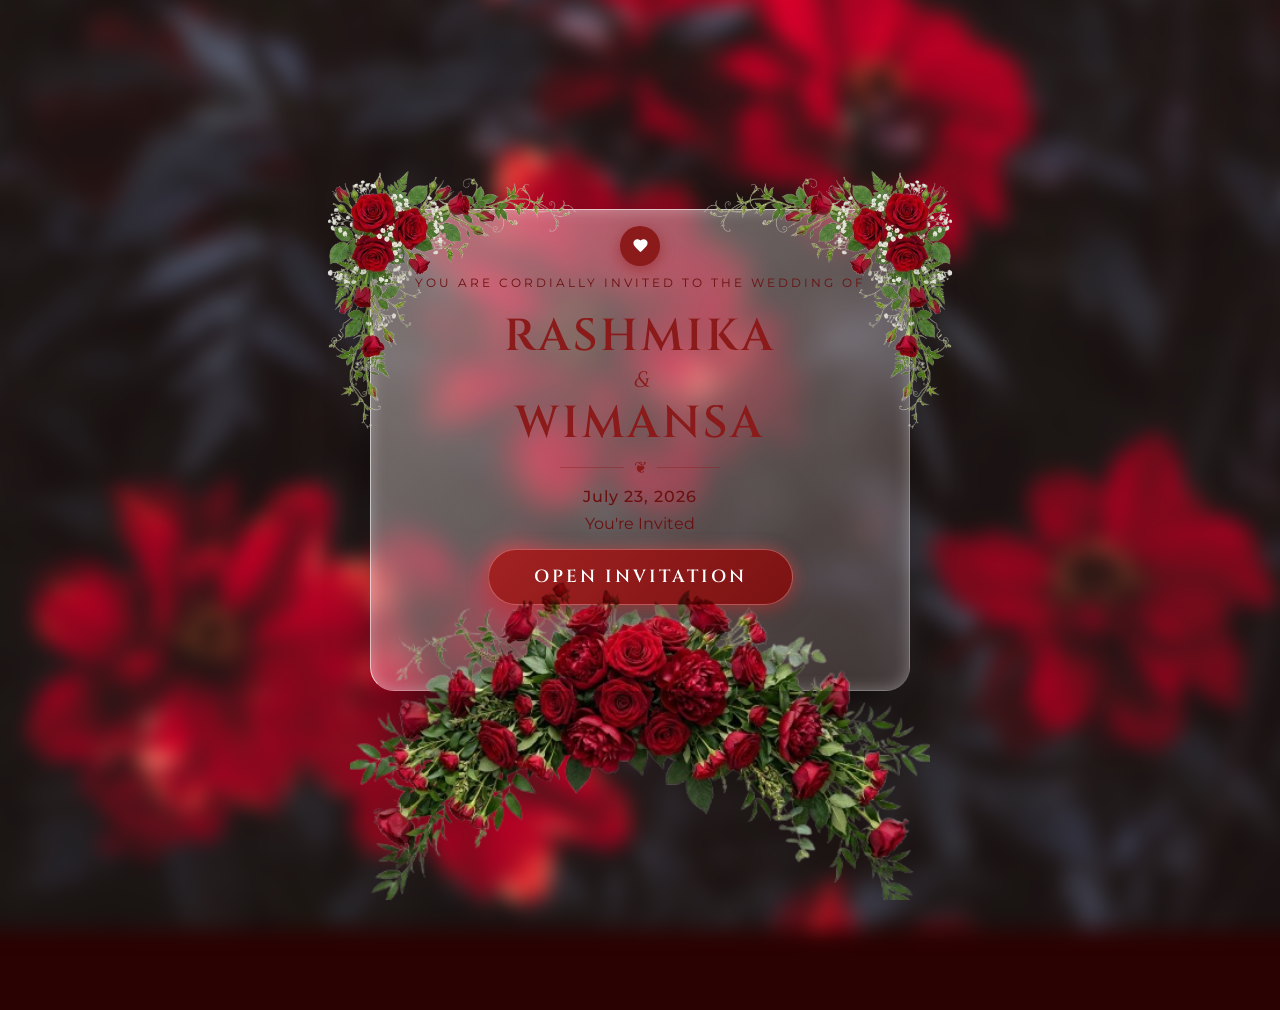
<file: index.html>
<!DOCTYPE html>
<html lang="en">

<head>
    <meta charset="UTF-8">
    <meta name="viewport" content="width=device-width, initial-scale=1.0">
    <title>Wedding Invitation | Rashmika & Wimansa</title>
    <meta name="description" content="You are invited to the wedding of Rashmika and Wimansa.">
    <link rel="stylesheet" href="assets/css/style.css">
    <link rel="stylesheet" href="assets/css/invitation.css">
    <link rel="stylesheet" href="assets/css/magic.css">
    <link
        href="https://fonts.googleapis.com/css2?family=Cinzel:wght@400;500;600&family=Montserrat:wght@300;400;500;600&family=Great+Vibes&display=swap"
        rel="stylesheet">
</head>

<body class="inv-body" style="overflow: hidden;">

    <!-- =========================
         LANDING VIEW
         ========================= -->
    <div id="landing-view">
        <!-- Blurred Background -->
        <div class="bg-blur"></div>

        <!-- Raining flower petals layer (above bg, below card) -->
        <div id="petal-rain-landing" class="petal-rain"></div>

        <!-- Main centered layout -->
        <div class="page-wrapper">
            <div class="card">
                <!-- TOP-LEFT corner vine -->
                <img src="assets/images/top_left_vine.png" class="corner-vine corner-vine--tl" alt="top left floral vine">
                <!-- TOP-RIGHT corner vine -->
                <img src="assets/images/top_right_vine.png" class="corner-vine corner-vine--tr" alt="top right floral vine">
                <!-- Heart badge -->
                <div class="heart-badge">
                    <svg viewBox="0 0 24 24" fill="white" width="17" height="17">
                        <path d="M12 21.35l-1.45-1.32C5.4 15.36 2 12.28 2 8.5 2 5.42 4.42 3 7.5 3c1.74 0 3.41.81 4.5 2.09C13.09 3.81 14.76 3 16.5 3 19.58 3 22 5.42 22 8.5c0 3.78-3.4 6.86-8.55 11.54L12 21.35z" />
                    </svg>
                </div>
                <!-- Card content -->
                <div class="card-body">
                    <p class="invite-text">You are cordially invited to the wedding of</p>
                    <h1 class="names">RASHMIKA</h1>
                    <p class="and">&</p>
                    <h1 class="names">WIMANSA</h1>
                    <div class="divider">
                        <span class="line"></span>
                        <span class="ornament">❦</span>
                        <span class="line"></span>
                    </div>
                    <p class="date">July 23, 2026</p>
                    <p class="youre-invited">You're Invited</p>
                    <button id="openInvitationBtn" class="btn">Open Invitation</button>
                </div>
                <!-- Bottom vine: absolutely at the card's bottom edge, overlapping the button -->
                <img src="assets/images/red_bottom_vine.png" class="bottom-red-vine" alt="red floral vine">
            </div>
        </div>
    </div>

    <!-- =========================
         INVITATION VIEW
         ========================= -->
    <div id="invitation-view" style="display: none; opacity: 0; transition: opacity 0.8s ease;">
        <!-- Painted Red Floral Background -->
        <div class="bg-painted"></div>

        <!-- Page Scroll Wrapper -->
        <div class="inv-scroll-wrapper">

            <!-- Raining flower petals layer -->
            <div id="petal-rain" class="petal-rain"></div>

            <!-- Hero Section: Displaying the Names inside the Arch/Oval Shape -->
            <section class="inv-hero-section">
                <div class="names-arch-container">
                    <div class="names-arch">
                        <div class="arch-content">
                            <h2 class="arch-title">RASHMIKA</h2>
                            <div class="arch-amp">&</div>
                            <h2 class="arch-title">WIMANSA</h2>
                        </div>
                        <img src="assets/images/red_flower_cluster.png" class="arch-flowers" alt="red flowers cluster">
                    </div>
                </div>
            </section>

            <!-- Details Section -->
            <section class="inv-details-section">
                <div class="inv-detail-card">
                    <!-- Topic: Ceremony Info -->
                    <h1 class="section-main-title">Ceremony Info</h1>

                    <!-- Parents Section -->
                    <div class="inv-parents-container">
                        <div class="parent-block">
                            <p class="parent-salutation">Mr. & Mrs.</p>
                            <p class="parent-name">Y.R.Jayathilaka</p>
                            <p class="parent-name">Sumana Gamage</p>
                            <p class="parent-address">Weeraketiya</p>
                        </div>
                        <div class="parent-block">
                            <p class="parent-salutation">Mr. & Mrs.</p>
                            <p class="parent-name">M.D Sugath Chinthaka</p>
                            <p class="parent-name">B.G Thamara Darshani</p>
                            <p class="parent-address">Matara</p>
                        </div>
                    </div>

                    <div class="inv-divider">
                        <span class="inv-dline"></span>
                        <span class="inv-dornament">❦</span>
                        <span class="inv-dline"></span>
                    </div>

                    <p class="inv-announcement">With joy, we announce the marriage of</p>
                    <h2 class="inv-couple-names-detail">
                        Rashmika <span class="couple-amp">&</span> Wimansa
                    </h2>

                    <div class="inv-venue-block">
                        <p class="venue-label">Wedding Ceremony</p>
                        <p class="venue-name">New River Bank Hotel</p>
                    </div>

                    <div class="inv-date-time-block">
                        <div class="dt-time-label">Time</div>
                        <div class="dt-time">6:00 P.M</div>
                        <div class="dt-calendar">
                            <span class="dt-day">Thursday</span>
                            <span class="dt-sep">|</span>
                            <span class="dt-date">23</span>
                            <span class="dt-sep">|</span>
                            <span class="dt-month-year">JULY 2026</span>
                        </div>
                    </div>

                    <!-- Our Story Section -->
                    <div class="our-story-section">
                        <div class="inv-divider">
                            <span class="inv-dline"></span>
                            <span class="inv-dornament">❦</span>
                            <span class="inv-dline"></span>
                        </div>
                        <h3 class="story-title">Our Story</h3>
                        <div class="coverflow-container">
                            <div class="coverflow-wrap">
                                <img src="assets/images/WhatsApp Image 2026-07-06 at 11.26.34 PM.jpeg" class="story-image active" alt="Our Story 1">
                                <img src="assets/images/WhatsApp Image 2026-07-06 at 11.26.35 PM.jpeg" class="story-image" alt="Our Story 2">
                                <img src="assets/images/WhatsApp Image 2026-07-06 at 11.26.35 PM (1).jpeg" class="story-image" alt="Our Story 3">
                                <img src="assets/images/WhatsApp Image 2026-07-06 at 11.26.35 PM (2).jpeg" class="story-image" alt="Our Story 4">
                                <img src="assets/images/WhatsApp Image 2026-07-06 at 11.26.36 PM.jpeg" class="story-image" alt="Our Story 5">
                            </div>
                        </div>
                        <p class="story-desc">"Two souls, one heart — forever begins today."</p>
                    </div>

                    <!-- Reception Info Section -->
                    <div class="reception-section">
                        <div class="inv-divider">
                            <span class="inv-dline"></span>
                            <span class="inv-dornament">❦</span>
                            <span class="inv-dline"></span>
                        </div>
                        
                        <h3 class="reception-title">Reception Info</h3>
                        <p class="reception-invite">We invite you to celebrate with us at:</p>
                        
                        <div class="inv-date-time-block">
                            <div class="dt-time-label">Time</div>
                            <div class="dt-time">6:00 P.M</div>
                            <div class="dt-calendar">
                                <span class="dt-day">Thursday</span>
                                <span class="dt-sep">|</span>
                                <span class="dt-date">23</span>
                                <span class="dt-sep">|</span>
                                <span class="dt-month-year">JULY 2026</span>
                            </div>
                        </div>
                        
                        <div class="reception-timeline">
                            <div class="timeline-item">
                                <span class="timeline-label">Guests Arrive</span>
                                <span class="timeline-time">5:30 P.M</span>
                            </div>
                            <div class="timeline-item">
                                <span class="timeline-label">Reception Begins</span>
                                <span class="timeline-time">6:00 P.M</span>
                            </div>
                        </div>
                    </div>

                    <!-- Countdown Section -->
                    <div class="countdown-section">
                        <div class="inv-divider">
                            <span class="inv-dline"></span>
                            <span class="inv-dornament">❦</span>
                            <span class="inv-dline"></span>
                        </div>
                        
                        <h3 class="countdown-title">Counting Down</h3>
                        
                        <div id="countdown-timer" class="countdown-timer">
                            <div class="countdown-item">
                                <span class="countdown-val" id="days">00</span>
                                <span class="countdown-unit">Days</span>
                            </div>
                            <div class="countdown-item">
                                <span class="countdown-val" id="hours">00</span>
                                <span class="countdown-unit">Hours</span>
                            </div>
                            <div class="countdown-item">
                                <span class="countdown-val" id="minutes">00</span>
                                <span class="countdown-unit">Mins</span>
                            </div>
                            <div class="countdown-item">
                                <span class="countdown-val" id="seconds">00</span>
                                <span class="countdown-unit">Secs</span>
                            </div>
                        </div>
                    </div>
                
                    <!-- RSVP section -->
                    <div class="inv-rsvp" id="rsvp-section">
                        <div class="inv-divider">
                            <span class="inv-dline"></span>
                            <span class="inv-dornament">❦</span>
                            <span class="inv-dline"></span>
                        </div>
                        <h3 class="rsvp-title">RSVP</h3>
                        <p class="inv-rsvp-note">Kindly reply by July 15, 2026</p>
                        
                        <div class="rsvp-form-container">
                            <div class="rsvp-step" id="rsvp-step-1">
                                <p class="rsvp-question">Will you celebrate with us?</p>
                                <div class="rsvp-options-grid">
                                    <button type="button" class="rsvp-opt-btn" id="btn-attend-yes">
                                        <span class="opt-emoji">🌸</span> Yes, I'm Coming!
                                    </button>
                                    <button type="button" class="rsvp-opt-btn" id="btn-attend-no">
                                        <span class="opt-emoji">🥀</span> No, I Can't Make It
                                    </button>
                                </div>
                            </div>

                            <form id="google-rsvp-form">
                                <input type="hidden" name="attendance" id="input-attendance" value="">
                                <input type="hidden" name="side" id="input-side" value="">

                                <div class="rsvp-step-details rsvp-hidden" id="rsvp-details-yes">
                                    <div class="rsvp-input-group">
                                        <label for="guest-name-yes" class="rsvp-label">Your Name</label>
                                        <input type="text" id="guest-name-yes" name="name" class="rsvp-text-input" placeholder="Enter your full name" required disabled>
                                    </div>

                                    <div class="rsvp-input-group">
                                        <label class="rsvp-label">Whose guest are you?</label>
                                        <div class="rsvp-side-grid">
                                            <label class="rsvp-side-card">
                                                <input type="radio" name="temp_side" value="Groom's Side" checked>
                                                <div class="side-card-content">
                                                    <span class="side-role">Groom's Side</span>
                                                </div>
                                            </label>
                                            <label class="rsvp-side-card">
                                                <input type="radio" name="temp_side" value="Bride's Side">
                                                <div class="side-card-content">
                                                    <span class="side-role">Bride's Side</span>
                                                </div>
                                            </label>
                                        </div>
                                    </div>

                                    <button type="submit" class="rsvp-submit-btn" id="btn-submit-yes">
                                        Confirm Attendance 💖
                                    </button>
                                </div>

                                <div class="rsvp-step-details rsvp-hidden" id="rsvp-details-no">
                                    <div class="rsvp-input-group">
                                        <label for="guest-name-no" class="rsvp-label">Your Name</label>
                                        <input type="text" id="guest-name-no" name="name" class="rsvp-text-input" placeholder="Enter your full name" required disabled>
                                    </div>
                                    <p class="rsvp-no-note">We will miss you, but thank you for letting us know!</p>
                                    <button type="submit" class="rsvp-submit-btn" id="btn-submit-no">
                                        Send Regrets 🥀
                                    </button>
                                </div>
                            </form>

                            <div class="rsvp-success-message rsvp-hidden" id="rsvp-success">
                                <span class="success-icon">✨</span>
                                <h4 class="success-title">Thank You!</h4>
                                <p class="success-desc" id="success-text">Your RSVP has been submitted successfully.</p>
                            </div>
                        </div>
                    </div>

                    <!-- Romantic Calendar Section -->
                    <div class="calendar-section">
                        <div class="inv-divider">
                            <span class="inv-dline"></span>
                            <span class="inv-dornament">❦</span>
                            <span class="inv-dline"></span>
                        </div>
                        
                        <h3 class="calendar-title">Save The Date</h3>
                        
                        <div class="romantic-calendar">
                            <div class="calendar-month">July 2026</div>
                            <div class="calendar-days-grid">
                                <div class="cal-day-header">S</div>
                                <div class="cal-day-header">M</div>
                                <div class="cal-day-header">T</div>
                                <div class="cal-day-header">W</div>
                                <div class="cal-day-header">T</div>
                                <div class="cal-day-header">F</div>
                                <div class="cal-day-header">S</div>
                                
                                <div class="cal-day empty"></div>
                                <div class="cal-day empty"></div>
                                <div class="cal-day empty"></div>
                                
                                <div class="cal-day">1</div>
                                <div class="cal-day">2</div>
                                <div class="cal-day">3</div>
                                <div class="cal-day">4</div>
                                <div class="cal-day">5</div>
                                <div class="cal-day">6</div>
                                <div class="cal-day">7</div>
                                <div class="cal-day">8</div>
                                <div class="cal-day">9</div>
                                <div class="cal-day">10</div>
                                <div class="cal-day">11</div>
                                <div class="cal-day">12</div>
                                <div class="cal-day">13</div>
                                <div class="cal-day">14</div>
                                <div class="cal-day">15</div>
                                <div class="cal-day">16</div>
                                <div class="cal-day">17</div>
                                <div class="cal-day">18</div>
                                <div class="cal-day">19</div>
                                <div class="cal-day">20</div>
                                <div class="cal-day">21</div>
                                <div class="cal-day">22</div>

                                <div class="cal-day wedding-day">
                                    <span class="day-num">23</span>
                                    <span class="heart-marker">♥</span>
                                </div>
                                
                                <div class="cal-day">24</div>
                                <div class="cal-day">25</div>
                                <div class="cal-day">26</div>
                                <div class="cal-day">27</div>
                                <div class="cal-day">28</div>
                                <div class="cal-day">29</div>
                                <div class="cal-day">30</div>
                                <div class="cal-day">31</div>
                                
                            </div>
                        </div>
                    </div>

                    <!-- Add to Calendar button -->
                    <div class="action-buttons-container">
                        <a href="https://calendar.google.com/calendar/render?action=TEMPLATE&text=Wedding+of+Rashmika+%26+Wimansa&dates=20260723T123000Z/20260723T183000Z&details=Wedding+Ceremony+%26+Reception&location=New+River+Bank+Hotel,+Matara,+Sri+Lanka" target="_blank" class="action-btn calendar-btn">
                            <span class="btn-icon">📅</span> Add to Calendar
                        </a>
                    </div>

                    <!-- Reception Venue Map Section -->
                    <div class="map-section">
                        <div class="inv-divider">
                            <span class="inv-dline"></span>
                            <span class="inv-dornament">❦</span>
                            <span class="inv-dline"></span>
                        </div>
                        
                        <h3 class="map-title">Reception Venue</h3>
                        <p class="map-venue-sub">New River Bank Hotel, Matara, Sri Lanka</p>
                        
                        <div class="map-container-box">
                            <iframe 
                                src="https://www.google.com/maps/embed?pb=!1m18!1m12!1m3!1d3968.399581977755!2d80.55758387586561!3d5.959939029517173!2m3!1f0!2f0!3f0!3m2!1i1024!2i768!4f13.1!3m3!1m2!1s0x3ae13957002a68a5%3A0xcbe31efc0ff015!2sNew%20River%20Bank%20Hotel!5e0!3m2!1sen!2slk!4v1710000000000!5m2!1sen!2slk" 
                                width="100%" 
                                height="320" 
                                style="border:0; border-radius: 12px;" 
                                allowfullscreen="" 
                                loading="lazy" 
                                referrerpolicy="no-referrer-when-downgrade">
                            </iframe>
                        </div>
                    </div>
                </div>
            </section>
        </div>

        <!-- Music Player Controller -->
        <div class="music-control-container">
            <button id="musicBtn" class="music-btn playing" aria-label="Toggle Background Music">
                <span id="musicIcon" class="music-icon">🎵</span>
            </button>
        </div>
    </div>

    <!-- Background Music Audio Tag -->
    <audio id="bg-music" loop src="https://archive.org/download/fave2/Ed%20Sheeran%20-%20Perfect.mp3"></audio>

    <!-- Scripts combined -->
    <script src="assets/js/app.js"></script>
    <script src="assets/js/petals.js"></script>
</body>
</html>
</file>
<file: assets/css/style.css>
/* ===========================
   RESET
   =========================== */
*,
*::before,
*::after {
    margin: 0;
    padding: 0;
    box-sizing: border-box;
}

/* ===========================
   BASE
   =========================== */
html,
body {
    width: 100%;
    height: 100%;
    font-family: 'Montserrat', sans-serif;
    overflow: hidden;
}

/* ===========================
   BLURRED BACKGROUND
   =========================== */
.bg-blur {
    position: fixed;
    inset: -30px;
    /* extends beyond viewport to hide blur edges */
    background-image: url('../images/photo-1585515160245-fb3d08cbb682.avif');
    background-size: cover;
    background-position: center;
    filter: blur(10px);
    z-index: 0;
}

/* ===========================
   PAGE WRAPPER  —  full-screen flex centering
   =========================== */
.page-wrapper {
    position: relative;
    z-index: 1;
    width: 100%;
    height: 100vh;
    display: flex;
    justify-content: center;
    align-items: center;
    padding: 20px;
}

/* ===========================
   CARD  (the rectangle)
   =========================== */
.card {
    position: relative;
    width: 100%;
    max-width: 540px;
    /* overflow visible so flowers can spill out */
    overflow: visible;
    
    /* Premium Glassmorphism */
    background: linear-gradient(135deg, rgba(255, 245, 245, 0.45) 0%, rgba(255, 230, 230, 0.15) 100%);
    backdrop-filter: blur(10px);
    -webkit-backdrop-filter: blur(24px);
    border-top: 1.5px solid rgba(255, 255, 255, 0.7);
    border-left: 1.5px solid rgba(255, 255, 255, 0.7);
    border-bottom: 1px solid rgba(255, 255, 255, 0.2);
    border-right: 1px solid rgba(255, 255, 255, 0.2);
    border-radius: 24px;
    box-shadow: 0 25px 45px rgba(0, 0, 0, 0.3), inset 0 0 15px rgba(255, 255, 255, 0.3);
    
    text-align: center;
    /* padding-bottom leaves room for the overlapping bottom vine */
    padding: 65px 35px 85px;
}

/* ===========================
   BOTTOM RED FLOWER VINE
   Absolutely at the card bottom edge,
   overlapping the Open Invitation button
   =========================== */
.bottom-red-vine {
    position: absolute;
    bottom: -320px;          /* let it spill slightly below the card */
    left: 50%;
    transform: translateX(-50%);
    width: 110%;
    max-width: 580px;
    mix-blend-mode: multiply;
    pointer-events: none;
    z-index: 4;             /* overlaps the button */
}

/* ===========================
   TOP CORNER VINES
   =========================== */
.corner-vine {
    position: absolute;
    top: -50px;             /* spill above card top edge */
    width: 52%;             /* each vine covers roughly half the card width */
    max-width: 300px;
    mix-blend-mode: multiply;
    pointer-events: none;
    z-index: 5;
}

.corner-vine--tl {
    left: -60px;            /* slightly outside the left edge */
}

.corner-vine--tr {
    right: -60px;           /* slightly outside the right edge */
}

/* ===========================
   HEART BADGE
   =========================== */
.heart-badge {
    position: absolute;
    top: 16px;
    left: 50%;
    transform: translateX(-50%);
    z-index: 6;
    width: 40px;
    height: 40px;
    background-color: #8b1a1a;
    border-radius: 50%;
    display: flex;
    align-items: center;
    justify-content: center;
    box-shadow: 0 4px 14px rgba(139, 26, 26, 0.5);
}

/* ===========================
   CARD BODY CONTENT
   =========================== */
.card-body {
    position: relative;
    z-index: 2;
}

/* "You are cordially invited" */
.invite-text {
    font-size: 0.78rem;
    font-weight: 400;
    color: #6b1010;
    text-transform: uppercase;
    letter-spacing: 3px;
    margin-bottom: 22px;
}

/* Names */
.names {
    font-family: 'Cinzel', serif;
    font-size: 2.8rem;
    font-weight: 600;
    color: #8b1a1a;
    letter-spacing: 3px;
    line-height: 1.1;
}

/* Ampersand */
.and {
    font-family: 'Cinzel', serif;
    font-size: 1.4rem;
    color: #8b1a1a;
    margin: 4px 0;
    font-style: italic;
}

/* Decorative divider */
.divider {
    display: flex;
    align-items: center;
    justify-content: center;
    gap: 10px;
    margin: 10px auto;
    width: 160px;
}

.line {
    flex: 1;
    height: 1px;
    background-color: #8b1a1a;
    opacity: 0.4;
}

.ornament {
    color: #8b1a1a;
    font-size: 1rem;
}

/* Date */
.date {
    font-size: 1rem;
    font-weight: 500;
    color: #6b1010;
    margin-bottom: 8px;
    letter-spacing: 1px;
}

/* "You're Invited" */
.youre-invited {
    font-size: 1rem;
    font-weight: 400;
    color: #6b1010;
    margin-bottom: 16px;
}

/* ===========================
   BUTTON
   =========================== */
.btn {
    display: inline-block;
    padding: 15px 45px;
    font-family: 'Cinzel', serif;
    font-size: 1.1rem;
    font-weight: 600;
    color: #ffffff;
    background: linear-gradient(135deg, #a32222, #7a1212);
    border: 1px solid rgba(255, 180, 180, 0.4);
    border-radius: 40px;
    cursor: pointer;
    letter-spacing: 3px;
    box-shadow: 0 6px 20px rgba(139, 26, 26, 0.5), 0 0 15px rgba(255, 100, 100, 0.4);
    transition: all 0.3s ease;
    text-transform: uppercase;
    animation: btnPulse 2.5s infinite alternate;
    position: relative;
    overflow: hidden;
}

.btn::before {
    content: '';
    position: absolute;
    top: 0;
    left: -150%;
    width: 100%;
    height: 100%;
    background: linear-gradient(
        90deg,
        transparent,
        rgba(255, 255, 255, 0.5),
        transparent
    );
    transform: skewX(-25deg);
    animation: highlightSweep 3s infinite;
}

@keyframes highlightSweep {
    0% { left: -150%; }
    30% { left: 150%; }
    100% { left: 150%; }
}

@keyframes btnPulse {
    0% {
        box-shadow: 0 6px 20px rgba(139, 26, 26, 0.5), 0 0 10px rgba(255, 100, 100, 0.3);
    }
    100% {
        box-shadow: 0 8px 25px rgba(139, 26, 26, 0.6), 0 0 25px rgba(255, 142, 142, 0.7);
        transform: scale(1.02);
    }
}

.btn:hover {
    background: linear-gradient(135deg, #b82b2b, #8b1a1a);
    transform: translateY(-3px) scale(1.02);
    box-shadow: 0 10px 28px rgba(139, 26, 26, 0.7), 0 0 30px rgba(255, 142, 142, 0.9);
}

.btn:active {
    transform: translateY(0) scale(0.98);
}

/* ===========================
   RESPONSIVE
   =========================== */
@media (max-width: 600px) {
    .card {
        padding: 60px 22px 80px;
        transform: translateY(-50px); /* Move the card and top vines up slightly */
    }

    .names {
        font-size: 2rem;
    }

    .corner-vine {
        top: -30px;
        width: 58%;
    }

    .corner-vine--tl {
        left: -30px;
    }

    .corner-vine--tr {
        right: -30px;
    }

    .bottom-red-vine {
        width: 125%;
        /* Adjusted down to counteract the card moving up, keeping it in the same place on screen */
        bottom: -230px; 
    }
}

/* ===========================
   PETAL RAIN LAYER
   =========================== */

/* Full-screen container — sits above the blurred bg, below the card */
.petal-rain {
    position: fixed;
    inset: 0;
    z-index: 1;         /* above bg-blur (z:0), below page-wrapper (z:1 with higher stacking) */
    pointer-events: none;
    overflow: hidden;
}

/* Individual petal */
.petal {
    position: absolute;
    top: -40px;          /* start just above the viewport */
    color: #ff6b6b;      /* soft red/pink petals */
    user-select: none;
    animation: petalFall linear infinite both;
    will-change: transform, opacity;
}

/* Falling + slight horizontal drift using CSS custom property */
@keyframes petalFall {
    0% {
        transform: translateY(0px) translateX(0px) rotate(0deg);
        opacity: inherit;
    }
    80% {
        opacity: inherit;
    }
    100% {
        transform: translateY(105vh) translateX(var(--drift, 0px)) rotate(360deg);
        opacity: 0;
    }
}
</file>
<file: assets/css/invitation.css>
/* ======================================================
   INVITATION PAGE — invitation.css
   ====================================================== */

/* Body reset */
.inv-body {
    margin: 0;
    padding: 0;
    min-height: 100vh;
    font-family: 'Montserrat', sans-serif;
    color: #4a0505;
    background-color: #2b0202; /* dark background fallback */
    position: relative;
    overflow-x: hidden;
    overflow-y: auto;
}

/* Painted Red Floral Background (scrolls naturally with page) */
.bg-painted {
    display: none;
}

/* Scroll wrapper */
.inv-scroll-wrapper {
    position: relative;
    z-index: 2;
    width: 100%;
    min-height: 100vh;
    background: linear-gradient(
        to bottom,
        rgba(100, 10, 10, 0.15) 0%,
        rgba(139, 26, 26, 0.25) 50%,
        rgba(43, 2, 2, 0.5) 100%
    ), url('../images/photo-1585515160245-fb3d08cbb682.avif');
    background-size: cover;
    background-position: center top;
    background-repeat: repeat-y;
}

/* ======================================================
   1. HERO SECTION (Names in Arch/Oval Shape)
   ====================================================== */
.inv-hero-section {
    display: flex;
    flex-direction: column;
    justify-content: center;
    align-items: center;
    min-height: 100vh;
    padding: 20px;
    box-sizing: border-box;
    position: relative;
    z-index: 2; /* Layer above the petals */
}

.names-arch-container {
    perspective: 1000px;
    display: flex;
    justify-content: center;
    align-items: center;
    width: 100%;
    margin-top: -20px;
}

/* Oval/Arch Shape displaying names */
.names-arch {
    position: relative;
    width: 290px;
    height: 440px;
    /* Perfect dome arch: half of width for top left/right border radius */
    border-radius: 145px 145px 25px 25px;
    /* Soft red/rose-tinted glassmorphic background */
    background: rgba(255, 235, 235, 0.22);
    backdrop-filter: blur(15px);
    -webkit-backdrop-filter: blur(15px);
    border: 1.5px solid rgba(255, 180, 180, 0.4);
    box-shadow: 0 20px 45px rgba(0, 0, 0, 0.35);
    display: flex;
    flex-direction: column;
    justify-content: center;
    align-items: center;
    text-align: center;
    padding: 60px 30px 100px; /* high bottom padding to clear the flower cluster */
    box-sizing: border-box;
    animation: archPulse 3s ease-in-out infinite alternate;
}

@keyframes archPulse {
    0% {
        transform: translateY(0);
        box-shadow: 0 20px 45px rgba(0, 0, 0, 0.35);
    }
    100% {
        transform: translateY(-8px);
        box-shadow: 0 25px 55px rgba(255, 82, 82, 0.15), 0 20px 45px rgba(0, 0, 0, 0.3);
    }
}

.arch-content {
    display: flex;
    flex-direction: column;
    align-items: center;
    gap: 8px;
    margin-top: -20px;
}

.arch-title {
    font-family: 'Cinzel', serif;
    font-size: 1.85rem;
    font-weight: 500;
    color: #ffcccc; /* High contrast light pink-gold */
    text-shadow: 0 2px 10px rgba(0, 0, 0, 0.6);
    letter-spacing: 3px;
    margin: 0;
}

.arch-amp {
    font-family: 'Great Vibes', cursive;
    font-size: 2.2rem;
    color: #ff8e8e;
    text-shadow: 0 2px 8px rgba(0, 0, 0, 0.5);
    margin: 4px 0;
}

/* Flowers clustered at the bottom of the arch */
.arch-flowers {
    position: absolute;
    bottom: -145px;
    left: 50%;
    transform: translateX(-50%);
    width: 115%;
    max-width: 350px;
    mix-blend-mode: normal; /* hide white background, overlay flowers nicely */
    pointer-events: none;
    z-index: 5;              /* sits on top of the arch */
}

/* Scroll down guide */
.scroll-arrow {
    position: absolute;
    bottom: 30px;
    display: flex;
    flex-direction: column;
    align-items: center;
    color: #ffcccc;
    opacity: 0.8;
    font-size: 0.8rem;
    letter-spacing: 2px;
    animation: bounce 2s infinite;
}

@keyframes bounce {
    0%, 20%, 50%, 80%, 100% { transform: translateY(0); }
    40% { transform: translateY(-8px); }
    60% { transform: translateY(-4px); }
}

.arrow-icon {
    font-size: 1.2rem;
    margin-top: 5px;
}

/* ======================================================
   2. DETAILS SECTION (Continuous Scrolling Content)
   ====================================================== */
.inv-details-section {
    display: flex;
    justify-content: center;
    align-items: center;
    padding: 0 20px 80px;
    width: 100%;
    box-sizing: border-box;
    position: relative;
    z-index: 2; /* Layer above the petals */
}

.inv-detail-card {
    position: relative;
    width: 75%;             /* 75% width for details card */
    min-width: 320px;       /* ensures it doesn't shrink too much */
    max-width: 900px;       /* increased max-width to allow a wider layout */
    /* Soft red/gold tinted glassmorphism */
    background: rgba(43, 2, 2, 0.45);
    backdrop-filter: blur(20px);
    -webkit-backdrop-filter: blur(20px);
    border: 1px solid rgba(255, 100, 100, 0.25);
    border-radius: 20px;
    box-shadow: 0 30px 70px rgba(0, 0, 0, 0.5);
    padding: 10px 40px;
    box-sizing: border-box;
    text-align: center;
}

.section-main-title {
    font-family: 'Cinzel', serif;
    font-size: 2.2rem;
    color: #ffcccc;
    text-transform: uppercase;
    letter-spacing: 5px;
    margin-top: 20px;
    margin-bottom: 45px;
    text-shadow: 0 2px 10px rgba(0, 0, 0, 0.4);
}

/* Parents block container */
.inv-parents-container {
    display: flex;
    justify-content: space-around;
    gap: 30px;
    flex-wrap: wrap;
    margin-bottom: 35px;
}

.parent-block {
    flex: 1;
    min-width: 220px;
    text-align: center;
}

.parent-salutation {
    font-size: 0.85rem;
    color: #ff8e8e;
    letter-spacing: 2px;
    margin-bottom: 6px;
    text-transform: uppercase;
}

.parent-name {
    font-family: 'Cinzel', serif;
    font-size: 1.15rem;
    color: #ffffff;
    margin: 3px 0;
    letter-spacing: 1px;
}

.parent-address {
    font-size: 0.82rem;
    color: #ffcccc;
    opacity: 0.8;
    margin-top: 8px;
    line-height: 1.5;
}

/* Announcement */
.inv-announcement {
    font-size: 1rem;
    font-style: italic;
    color: #ffcccc;
    margin-top: 30px;
    margin-bottom: 10px;
    letter-spacing: 1px;
}

/* Couple Names details style */
.inv-couple-names-detail {
    font-family: 'Great Vibes', cursive;
    font-size: 3.4rem;
    color: #ff8e8e;
    margin: 5px 0 35px;
    text-shadow: 0 2px 8px rgba(0, 0, 0, 0.4);
    line-height: 1.1;
}

.couple-amp {
    font-family: 'Cinzel', serif;
    font-size: 1.5rem;
    color: #ffffff;
    display: block;
    margin: 5px 0;
}

/* Venue */
.inv-venue-block {
    margin: 35px 0;
}

.venue-label {
    font-size: 0.75rem;
    font-weight: 600;
    color: #ff8e8e;
    letter-spacing: 4px;
    text-transform: uppercase;
    margin-bottom: 8px;
}

.venue-name {
    font-family: 'Cinzel', serif;
    font-size: 1.45rem;
    color: #ffffff;
    letter-spacing: 1.5px;
}

/* Date and Time block */
.inv-date-time-block {
    display: flex;
    flex-direction: column;
    align-items: center;
    margin: 35px 0;
}

.dt-time-label {
    font-size: 0.75rem;
    font-weight: 600;
    color: #ff8e8e;
    letter-spacing: 4px;
    text-transform: uppercase;
    margin-bottom: 5px;
}

.dt-time {
    font-family: 'Cinzel', serif;
    font-size: 2.2rem;
    color: #ffffff;
    font-weight: 600;
    margin-bottom: 12px;
    letter-spacing: 1px;
}

.dt-calendar {
    display: flex;
    align-items: center;
    gap: 12px;
    font-size: 0.9rem;
    color: #ffcccc;
    letter-spacing: 2px;
    border-top: 1px solid rgba(255, 142, 142, 0.3);
    border-bottom: 1px solid rgba(255, 142, 142, 0.3);
    padding: 8px 16px;
}

.dt-day {
    font-weight: 600;
}

.dt-date {
    font-family: 'Cinzel', serif;
    font-size: 1.2rem;
    font-weight: 600;
    color: #ffffff;
}

.dt-sep {
    color: #ff8e8e;
    opacity: 0.5;
}

/* Our Story Section */
.our-story-section {
    margin-top: 50px;
    margin-bottom: 40px;
}

.story-title {
    font-family: 'Cinzel', serif;
    font-size: 1.7rem;
    color: #ffcccc;
    letter-spacing: 3px;
    text-transform: uppercase;
    margin-bottom: 25px;
}

/* 3D Coverflow Container */
.coverflow-container {
    width: 100vw;
    position: relative;
    left: 50%;
    right: 50%;
    margin-left: -50vw;
    margin-right: -50vw;
    height: 380px;
    perspective: 1200px;
    margin-top: 20px;
    margin-bottom: 30px;
    overflow: hidden;
}

.coverflow-wrap {
    width: 100%;
    height: 100%;
    position: relative;
    transform-style: preserve-3d;
}

.story-image {
    position: absolute;
    top: 50%;
    left: 50%;
    width: 250px;
    height: 330px;
    transform: translate(-50%, -50%);
    border-radius: 20px;
    overflow: hidden;
    box-shadow: 0 15px 40px rgba(0, 0, 0, 0.45);
    border: 2px solid rgba(255, 255, 255, 0.15);
    object-fit: cover;
    display: block;
    opacity: 0;
    pointer-events: none;
    z-index: 1;
    transition: transform 0.65s cubic-bezier(0.25, 0.8, 0.25, 1), 
                opacity 0.65s cubic-bezier(0.25, 0.8, 0.25, 1), 
                filter 0.65s cubic-bezier(0.25, 0.8, 0.25, 1), 
                z-index 0.65s step-end;
}

/* active center image */
.story-image.active {
    opacity: 1;
    transform: translate(-50%, -50%) scale(1) translateZ(0);
    z-index: 10;
    pointer-events: auto;
    filter: none;
    border-color: rgba(255, 142, 142, 0.5);
    box-shadow: 0 20px 50px rgba(0, 0, 0, 0.6), 0 0 30px rgba(255, 142, 142, 0.2);
    transition: transform 0.65s cubic-bezier(0.25, 0.8, 0.25, 1), 
                opacity 0.65s cubic-bezier(0.25, 0.8, 0.25, 1), 
                filter 0.65s cubic-bezier(0.25, 0.8, 0.25, 1), 
                z-index 0.65s step-start;
}

/* left images */
.story-image.prev-1 {
    opacity: 0.85;
    transform: translate(-130%, -50%) scale(0.82) rotateY(38deg) translateZ(-80px);
    z-index: 8;
    filter: brightness(0.6) blur(0.8px);
}

.story-image.prev-2 {
    opacity: 0.45;
    transform: translate(-205%, -50%) scale(0.68) rotateY(48deg) translateZ(-160px);
    z-index: 6;
    filter: brightness(0.45) blur(1.5px);
}

/* right images */
.story-image.next-1 {
    opacity: 0.85;
    transform: translate(30%, -50%) scale(0.82) rotateY(-38deg) translateZ(-80px);
    z-index: 8;
    filter: brightness(0.6) blur(0.8px);
}

.story-image.next-2 {
    opacity: 0.45;
    transform: translate(105%, -50%) scale(0.68) rotateY(-48deg) translateZ(-160px);
    z-index: 6;
    filter: brightness(0.45) blur(1.5px);
}

/* hidden slides */
.story-image.hidden {
    opacity: 0;
    transform: translate(-50%, -50%) scale(0.5) translateZ(-300px);
    z-index: 0;
}

/* Arrow controls */
.coverflow-arrow {
    position: absolute;
    top: 50%;
    transform: translateY(-50%);
    width: 46px;
    height: 46px;
    border-radius: 50%;
    background: rgba(0, 0, 0, 0.45);
    backdrop-filter: blur(8px);
    -webkit-backdrop-filter: blur(8px);
    border: 1px solid rgba(255, 255, 255, 0.25);
    color: #ffffff;
    font-size: 2rem;
    display: flex;
    justify-content: center;
    align-items: center;
    cursor: pointer;
    z-index: 100;
    transition: all 0.3s cubic-bezier(0.25, 0.8, 0.25, 1);
    outline: none;
    user-select: none;
    line-height: 1;
}

.coverflow-arrow:hover {
    background: rgba(230, 57, 70, 0.7);
    border-color: rgba(230, 57, 70, 0.8);
    transform: translateY(-50%) scale(1.12);
    box-shadow: 0 0 15px rgba(230, 57, 70, 0.4);
}

.coverflow-arrow:active {
    transform: translateY(-50%) scale(0.95);
}

.prev-arrow {
    left: calc(50% - 190px);
}

.next-arrow {
    right: calc(50% - 190px);
}

/* Mobile adjustments */
@media (max-width: 600px) {
    .coverflow-container {
        height: 280px;
    }
    
    .story-image {
        width: 175px;
        height: 230px;
    }
    
    .story-image.prev-1 {
        transform: translate(-125%, -50%) scale(0.8) rotateY(32deg) translateZ(-60px);
    }
    
    .story-image.prev-2 {
        transform: translate(-180%, -50%) scale(0.65) rotateY(42deg) translateZ(-120px);
    }
    
    .story-image.next-1 {
        transform: translate(25%, -50%) scale(0.8) rotateY(-32deg) translateZ(-60px);
    }
    
    .story-image.next-2 {
        transform: translate(80%, -50%) scale(0.65) rotateY(-42deg) translateZ(-120px);
    }
    
    .prev-arrow {
        left: 15px;
    }
    
    .next-arrow {
        right: 15px;
    }
    
    .coverflow-arrow {
        width: 38px;
        height: 38px;
        font-size: 1.5rem;
    }
}

.story-desc {
    font-family: 'Great Vibes', cursive;
    font-size: 1.6rem;
    color: #ff8e8e;
    line-height: 1.5;
    max-width: 450px;
    margin: 0 auto;
}

/* RSVP */
.inv-rsvp {
    margin-top: 40px;
    margin-bottom: 20px;
}

.inv-rsvp-title {
    font-family: 'Cinzel', serif;
    font-size: 1.25rem;
    font-weight: 600;
    color: #ff8e8e;
    letter-spacing: 6px;
    margin-bottom: 10px;
}

.inv-rsvp-note {
    font-size: 0.88rem;
    color: #ffcccc;
    margin-bottom: 8px;
}

.inv-rsvp-contact {
    font-size: 1rem;
    font-weight: 500;
    color: #ffffff;
}

/* Divider styling */
.inv-divider {
    display: flex;
    align-items: center;
    justify-content: center;
    gap: 15px;
    margin: 30px auto;
    width: 220px;
}

.inv-dline {
    flex: 1;
    height: 1px;
    background: #ff8e8e;
    opacity: 0.4;
}

.inv-dornament {
    color: #ff8e8e;
    font-size: 1.2rem;
}

/* Reception Info styling */
.reception-section {
    margin-top: 50px;
    margin-bottom: 40px;
}

.reception-title {
    font-family: 'Cinzel', serif;
    font-size: 2.2rem;
    color: #ffcccc;
    text-transform: uppercase;
    letter-spacing: 5px;
    margin-bottom: 20px;
    text-shadow: 0 2px 10px rgba(0, 0, 0, 0.4);
}

.reception-invite {
    font-size: 0.95rem;
    color: #ffcccc;
    font-weight: 300;
    line-height: 1.8;
    letter-spacing: 1px;
    margin-bottom: 30px;
}

/* Event timeline style */
.reception-timeline {
    display: flex;
    justify-content: center;
    gap: 40px;
    flex-wrap: wrap;
    margin-top: 35px;
}

.timeline-item {
    display: flex;
    flex-direction: column;
    align-items: center;
    min-width: 180px;
}

.timeline-label {
    font-size: 0.75rem;
    font-weight: 600;
    color: #ff8e8e;
    letter-spacing: 3px;
    text-transform: uppercase;
    margin-bottom: 8px;
}

.timeline-time {
    font-family: 'Cinzel', serif;
    font-size: 1.8rem;
    color: #ffffff;
    font-weight: 500;
    letter-spacing: 1.5px;
}

/* Countdown Section */
.countdown-section {
    margin-top: 50px;
    margin-bottom: 40px;
}

.countdown-title {
    font-family: 'Cinzel', serif;
    font-size: 1.8rem;
    color: #ffcccc;
    letter-spacing: 4px;
    text-transform: uppercase;
    margin-bottom: 30px;
    text-shadow: 0 2px 10px rgba(0, 0, 0, 0.4);
}

.countdown-timer {
    display: flex;
    justify-content: center;
    gap: 20px;
    flex-wrap: wrap;
    margin: 0 auto;
    max-width: 480px;
}

.countdown-item {
    background: rgba(139, 26, 26, 0.25);
    border: 1px solid rgba(255, 142, 142, 0.2);
    border-radius: 12px;
    min-width: 80px;
    padding: 15px 10px;
    text-align: center;
    box-shadow: 0 8px 24px rgba(0, 0, 0, 0.2);
    flex: 1;
}

.countdown-val {
    font-family: 'Cinzel', serif;
    font-size: 2rem;
    font-weight: 600;
    color: #ffffff;
    display: block;
    margin-bottom: 5px;
    text-shadow: 0 2px 5px rgba(0, 0, 0, 0.3);
}

.countdown-unit {
    font-size: 0.7rem;
    color: #ff8e8e;
    text-transform: uppercase;
    letter-spacing: 2px;
    font-weight: 500;
}

/* Romantic Calendar Section */
.calendar-section {
    margin-top: 50px;
    margin-bottom: 40px;
}

.calendar-title {
    font-family: 'Cinzel', serif;
    font-size: 1.8rem;
    color: #ffcccc;
    letter-spacing: 4px;
    text-transform: uppercase;
    margin-bottom: 30px;
    text-shadow: 0 2px 10px rgba(0, 0, 0, 0.4);
}

.romantic-calendar {
    max-width: 320px;
    margin: 0 auto;
    background: rgba(139, 26, 26, 0.15);
    border: 1px solid rgba(255, 142, 142, 0.2);
    border-radius: 16px;
    padding: 24px;
    box-shadow: 0 10px 30px rgba(0, 0, 0, 0.25);
    backdrop-filter: blur(10px);
}

.calendar-month {
    font-family: 'Cinzel', serif;
    font-size: 1.3rem;
    font-weight: 600;
    color: #ff8e8e;
    margin-bottom: 20px;
    letter-spacing: 2px;
    text-transform: uppercase;
}

.calendar-days-grid {
    display: grid;
    grid-template-columns: repeat(7, 1fr);
    row-gap: 12px;
    column-gap: 8px;
    text-align: center;
    align-items: center;
}

.cal-day-header {
    font-size: 0.8rem;
    font-weight: 600;
    color: #ff8e8e;
    opacity: 0.85;
    padding-bottom: 8px;
    border-bottom: 1px solid rgba(255, 142, 142, 0.25);
}

.cal-day {
    font-size: 0.95rem;
    color: #ffcccc;
    padding: 6px 0;
}

.cal-day.empty {
    visibility: hidden;
}

.cal-day.wedding-day {
    position: relative;
    color: #ffffff;
    font-weight: 700;
    z-index: 1;
}

.cal-day.wedding-day .day-num {
    position: relative;
    z-index: 2;
}

.cal-day.wedding-day .heart-marker {
    position: absolute;
    top: 50%;
    left: 50%;
    transform: translate(-50%, -52%) scale(1.1);
    font-size: 2.1rem;
    color: rgba(255, 82, 82, 0.7);
    z-index: 1;
    font-family: Arial, sans-serif;
    line-height: 1;
    animation: pulse 2s infinite ease-in-out;
}

@keyframes pulse {
    0%, 100% { transform: translate(-50%, -52%) scale(1.1); }
    50% { transform: translate(-50%, -52%) scale(1.22); }
}

/* Action Buttons Container */
.action-buttons-container {
    display: flex;
    justify-content: center;
    gap: 20px;
    flex-wrap: wrap;
    margin: 45px auto 40px;
}

.action-btn {
    display: inline-flex;
    align-items: center;
    gap: 10px;
    background: rgba(139, 26, 26, 0.35);
    border: 1px solid rgba(255, 142, 142, 0.25);
    color: #ffffff;
    padding: 14px 28px;
    border-radius: 30px;
    font-family: 'Montserrat', sans-serif;
    font-weight: 500;
    font-size: 0.88rem;
    letter-spacing: 1.5px;
    text-transform: uppercase;
    text-decoration: none;
    box-shadow: 0 8px 24px rgba(0, 0, 0, 0.2);
    transition: all 0.3s ease;
}

.action-btn:hover {
    background: rgba(255, 142, 142, 0.22);
    border-color: rgba(255, 142, 142, 0.5);
    transform: translateY(-2px);
    box-shadow: 0 12px 30px rgba(255, 82, 82, 0.25);
}

.btn-icon {
    font-size: 1.1rem;
}

/* Google Map location section */
.map-section {
    margin-top: 50px;
    margin-bottom: 40px;
}

.map-title {
    font-family: 'Cinzel', serif;
    font-size: 1.8rem;
    color: #ffcccc;
    letter-spacing: 4px;
    text-transform: uppercase;
    margin-bottom: 12px;
}

.map-venue-sub {
    font-size: 0.9rem;
    color: #ffcccc;
    opacity: 0.85;
    margin-bottom: 25px;
}

.map-container-box {
    width: 100%;
    max-width: 680px;
    margin: 0 auto;
    border-radius: 16px;
    overflow: hidden;
    box-shadow: 0 15px 40px rgba(0, 0, 0, 0.35);
    border: 1.5px solid rgba(255, 142, 142, 0.3);
}

/* ======================================================
   RESPONSIVE DESIGN
   ====================================================== */
@media (max-width: 600px) {
    .names-arch {
        width: 250px;
        height: 380px;
        border-radius: 125px 125px 20px 20px;
        padding: 50px 20px 80px;
    }
    
    .arch-title {
        font-size: 1.55rem;
    }
    
    .arch-amp {
        font-size: 1.85rem;
    }

    .inv-detail-card {
        width: 92%;
        min-width: auto;
        padding: 40px 20px;
    }

    .inv-detail-value {
        font-size: 1.15rem;
    }

    .inv-footer-msg {
        font-size: 1.6rem;
    }

    .calendar-title, .reception-title, .map-title {
        font-size: 1.5rem;
    }

    .romantic-calendar {
        padding: 16px;
        max-width: 280px;
    }

    .cal-day {
        font-size: 0.85rem;
    }

    .cal-day.wedding-day .heart-marker {
        font-size: 1.8rem;
    }

    .action-buttons-container {
        gap: 12px;
    }

    .action-btn {
        padding: 12px 20px;
        font-size: 0.8rem;
        width: 100%;
        justify-content: center;
    }

    .map-container-box {
        border-radius: 12px;
    }

    /* RSVP Form Adjustments */
    .rsvp-options-grid,
    .rsvp-side-grid {
        flex-direction: column;
        gap: 12px;
    }

    .rsvp-form-container {
        padding: 20px 15px;
    }
}

@media (min-width: 601px) and (max-width: 992px) {
    .inv-detail-card {
        width: 75%;
    }
}

/* ======================================================
   MUSIC PLAYER CONTROLLER
   ====================================================== */
.music-control-container {
    position: fixed;
    bottom: 25px;
    right: 25px;
    z-index: 9999;
}

.music-btn {
    width: 50px;
    height: 50px;
    border-radius: 50%;
    background: rgba(255, 255, 255, 0.15);
    backdrop-filter: blur(12px) saturate(180%);
    -webkit-backdrop-filter: blur(12px) saturate(180%);
    border: 1px solid rgba(255, 255, 255, 0.25);
    box-shadow: 0 8px 32px 0 rgba(0, 0, 0, 0.3);
    cursor: pointer;
    display: flex;
    justify-content: center;
    align-items: center;
    transition: all 0.3s cubic-bezier(0.25, 0.8, 0.25, 1);
    outline: none;
}

.music-btn:hover {
    transform: scale(1.15);
    background: rgba(255, 255, 255, 0.25);
    box-shadow: 0 12px 40px 0 rgba(230, 57, 70, 0.4);
    border-color: rgba(230, 57, 70, 0.5);
}

.music-btn:active {
    transform: scale(0.95);
}

.music-icon {
    font-size: 1.4rem;
    display: inline-block;
    transition: transform 0.3s ease;
}

/* Pulsing effect when music is playing */
.music-btn.playing {
    animation: musicPulse 2s infinite alternate;
    background: rgba(230, 57, 70, 0.25);
    border-color: rgba(230, 57, 70, 0.4);
}

.music-btn.playing .music-icon {
    animation: musicRotate 4s infinite linear;
}

@keyframes musicPulse {
    0% {
        box-shadow: 0 8px 32px 0 rgba(0, 0, 0, 0.3), 0 0 0 0 rgba(230, 57, 70, 0.4);
    }
    100% {
        box-shadow: 0 8px 32px 0 rgba(0, 0, 0, 0.3), 0 0 0 12px rgba(230, 57, 70, 0);
    }
}

@keyframes musicRotate {
    0% {
        transform: rotate(0deg);
    }
    100% {
        transform: rotate(360deg);
    }
}

/* ======================================================
   RSVP SECTION & INTERACTIVE FORM
   ====================================================== */
.inv-rsvp {
    margin-top: 50px;
    margin-bottom: 40px;
    padding: 0 15px;
    text-align: center;
}

.rsvp-title {
    font-family: 'Cinzel', serif;
    font-size: 2.2rem;
    color: #ffcccc;
    text-transform: uppercase;
    letter-spacing: 5px;
    margin-bottom: 10px;
    text-shadow: 0 2px 10px rgba(0, 0, 0, 0.4);
}

.inv-rsvp-note {
    font-size: 0.9rem;
    color: #ff8e8e;
    letter-spacing: 2px;
    margin-bottom: 30px;
    text-transform: uppercase;
}

.rsvp-form-container {
    max-width: 500px;
    margin: 0 auto;
    background: rgba(255, 235, 235, 0.06);
    backdrop-filter: blur(15px);
    -webkit-backdrop-filter: blur(15px);
    border: 1.5px solid rgba(255, 142, 142, 0.25);
    border-radius: 20px;
    padding: 30px;
    box-shadow: 0 15px 35px rgba(0, 0, 0, 0.35);
    box-sizing: border-box;
}

.rsvp-step {
    transition: all 0.4s ease;
}

.rsvp-question {
    font-size: 1.25rem;
    color: #ffffff;
    font-weight: 500;
    margin-bottom: 25px;
    letter-spacing: 1px;
}

.rsvp-options-grid {
    display: flex;
    gap: 15px;
    justify-content: center;
}

.rsvp-opt-btn {
    flex: 1;
    padding: 15px 20px;
    font-family: 'Montserrat', sans-serif;
    font-size: 0.95rem;
    font-weight: 600;
    color: #ffffff;
    background: rgba(255, 255, 255, 0.08);
    border: 1px solid rgba(255, 142, 142, 0.25);
    border-radius: 12px;
    cursor: pointer;
    transition: all 0.3s cubic-bezier(0.25, 0.8, 0.25, 1);
    display: flex;
    align-items: center;
    justify-content: center;
    gap: 8px;
}

.rsvp-opt-btn:hover {
    background: rgba(255, 142, 142, 0.2);
    border-color: rgba(255, 142, 142, 0.5);
    transform: translateY(-3px);
    box-shadow: 0 5px 15px rgba(255, 142, 142, 0.2);
}

.rsvp-opt-btn.selected-yes {
    background: #e63946;
    border-color: #ff8e8e;
    box-shadow: 0 0 15px rgba(230, 57, 70, 0.4);
}

.rsvp-opt-btn.selected-no {
    background: rgba(255, 255, 255, 0.15);
    border-color: rgba(255, 255, 255, 0.4);
    opacity: 0.8;
}

.rsvp-step-details {
    margin-top: 30px;
    text-align: left;
    transition: all 0.5s cubic-bezier(0.25, 0.8, 0.25, 1);
    max-height: 500px;
    opacity: 1;
    overflow: hidden;
}

.rsvp-step-details.rsvp-hidden {
    max-height: 0;
    opacity: 0;
    margin-top: 0;
    pointer-events: none;
}

.rsvp-input-group {
    margin-bottom: 20px;
}

.rsvp-label {
    display: block;
    font-size: 0.85rem;
    font-weight: 600;
    color: #ff8e8e;
    letter-spacing: 2px;
    text-transform: uppercase;
    margin-bottom: 8px;
}

.rsvp-text-input {
    width: 100%;
    padding: 12px 16px;
    box-sizing: border-box;
    background: rgba(0, 0, 0, 0.2);
    border: 1px solid rgba(255, 142, 142, 0.3);
    border-radius: 10px;
    color: #ffffff;
    font-family: 'Montserrat', sans-serif;
    font-size: 0.95rem;
    outline: none;
    transition: all 0.3s ease;
}

.rsvp-text-input:focus {
    border-color: #ff8e8e;
    background: rgba(0, 0, 0, 0.3);
    box-shadow: 0 0 10px rgba(255, 142, 142, 0.2);
}

.rsvp-side-grid {
    display: flex;
    gap: 15px;
}

.rsvp-side-card {
    flex: 1;
    cursor: pointer;
    position: relative;
}

.rsvp-side-card input[type="radio"] {
    position: absolute;
    opacity: 0;
    width: 0;
    height: 0;
}

.side-card-content {
    padding: 14px;
    border-radius: 10px;
    background: rgba(255, 255, 255, 0.05);
    border: 1px solid rgba(255, 142, 142, 0.25);
    text-align: center;
    transition: all 0.3s ease;
}

.rsvp-side-card input[type="radio"]:checked + .side-card-content {
    background: rgba(230, 57, 70, 0.25);
    border-color: #ff8e8e;
    box-shadow: 0 0 12px rgba(230, 57, 70, 0.3);
}

.side-role {
    font-size: 0.9rem;
    font-weight: 500;
    color: #ffffff;
    letter-spacing: 1px;
}

.rsvp-submit-btn {
    width: 100%;
    padding: 14px;
    font-family: 'Montserrat', sans-serif;
    font-size: 1rem;
    font-weight: 600;
    color: #ffffff;
    background: #e63946;
    border: 1px solid rgba(255, 142, 142, 0.4);
    border-radius: 10px;
    cursor: pointer;
    transition: all 0.3s ease;
    box-shadow: 0 8px 25px rgba(230, 57, 70, 0.3);
}

.rsvp-submit-btn:hover {
    background: #f25c66;
    transform: translateY(-2px);
    box-shadow: 0 12px 30px rgba(230, 57, 70, 0.4);
}

.rsvp-submit-btn:active {
    transform: translateY(0);
}

.rsvp-no-note {
    font-size: 0.9rem;
    color: #ffcccc;
    line-height: 1.5;
    margin-bottom: 20px;
    font-style: italic;
}

.rsvp-success-message {
    text-align: center;
    padding: 20px 10px;
    animation: fadeInScale 0.6s cubic-bezier(0.25, 0.8, 0.25, 1) forwards;
}

.rsvp-success-message.rsvp-hidden {
    display: none;
}

.success-icon {
    font-size: 3rem;
    display: block;
    margin-bottom: 15px;
    animation: bounceIcon 1.5s infinite alternate;
}

.success-title {
    font-family: 'Cinzel', serif;
    font-size: 1.6rem;
    color: #ffcccc;
    margin-bottom: 10px;
}

.success-desc {
    font-size: 0.95rem;
    color: #ffffff;
    line-height: 1.6;
}

@keyframes bounceIcon {
    0% { transform: translateY(0); }
    100% { transform: translateY(-8px); }
}

@keyframes fadeInScale {
    0% {
        opacity: 0;
        transform: scale(0.9);
    }
    100% {
        opacity: 1;
        transform: scale(1);
    }
}
</file>
<file: assets/css/magic.css>
/* ===========================
   MAGICAL CARD EXIT ANIMATION
   =========================== */

/* Soft magical glow emanating from the card */
@keyframes fairyGlow {
    0%   { box-shadow: 0 20px 50px rgba(0,0,0,0.25); }
    40%  { box-shadow: 0 0 60px 20px rgba(255, 220, 200, 0.5), 0 0 120px 60px rgba(255, 180, 160, 0.25); }
    70%  { box-shadow: 0 0 100px 50px rgba(255, 240, 220, 0.7), 0 0 200px 100px rgba(255, 200, 180, 0.3); }
    100% { box-shadow: 0 0 0px rgba(255, 180, 100, 0); }
}

/* Card scales up softly then dissolves into light */
@keyframes cardMagicExit {
    0%   { transform: scale(1);    opacity: 1; filter: brightness(1) blur(0px); }
    30%  { transform: scale(1.04); opacity: 1; filter: brightness(1.3); }
    65%  { transform: scale(1.10); opacity: 0.85; filter: brightness(1.8) blur(2px); }
    100% { transform: scale(1.25); opacity: 0;  filter: brightness(3) blur(14px); }
}

/* Top-left vine spreads outward as card exits */
@keyframes vineSpreadL {
    0%   { transform: scale(1)    rotate(0deg);  opacity: 0.95; }
    50%  { transform: scale(1.12) rotate(-4deg); opacity: 1; }
    100% { transform: scale(1.3)  rotate(-10deg);opacity: 0; }
}

/* Top-right vine mirrors */
@keyframes vineSpreadR {
    0%   { transform: scale(1)    rotate(0deg); opacity: 0.95; }
    50%  { transform: scale(1.12) rotate(4deg); opacity: 1; }
    100% { transform: scale(1.3)  rotate(10deg);opacity: 0; }
}

/* Bottom vine blooms downward */
@keyframes vineBloom {
    0%   { transform: translateX(-50%) scaleY(1);    opacity: 1; }
    50%  { transform: translateX(-50%) scaleY(1.15); opacity: 1; }
    100% { transform: translateX(-50%) scaleY(1.4);  opacity: 0; }
}

/* Full-screen white dissolve before page change */
@keyframes flashOut {
    0%   { opacity: 0; }
    55%  { opacity: 0; }
    88%  { opacity: 1; }
    100% { opacity: 1; }
}

/* ---- Applied via JS .magic-exit class ---- */

.card.magic-exit {
    animation:
        cardMagicExit 1.5s cubic-bezier(0.22, 1, 0.36, 1) forwards,
        fairyGlow     1.3s ease-in-out forwards;
    pointer-events: none;
}

.card.magic-exit .corner-vine--tl {
    animation: vineSpreadL 1.5s ease-in-out forwards;
}

.card.magic-exit .corner-vine--tr {
    animation: vineSpreadR 1.5s ease-in-out forwards;
}

.card.magic-exit .bottom-red-vine {
    animation: vineBloom 1.5s ease-in-out forwards;
}

/* Full-screen white flash overlay */
.magic-flash {
    position: fixed;
    inset: 0;
    background: white;
    z-index: 9999;
    pointer-events: none;
    animation: flashOut 1.7s ease forwards;
}
</file>
